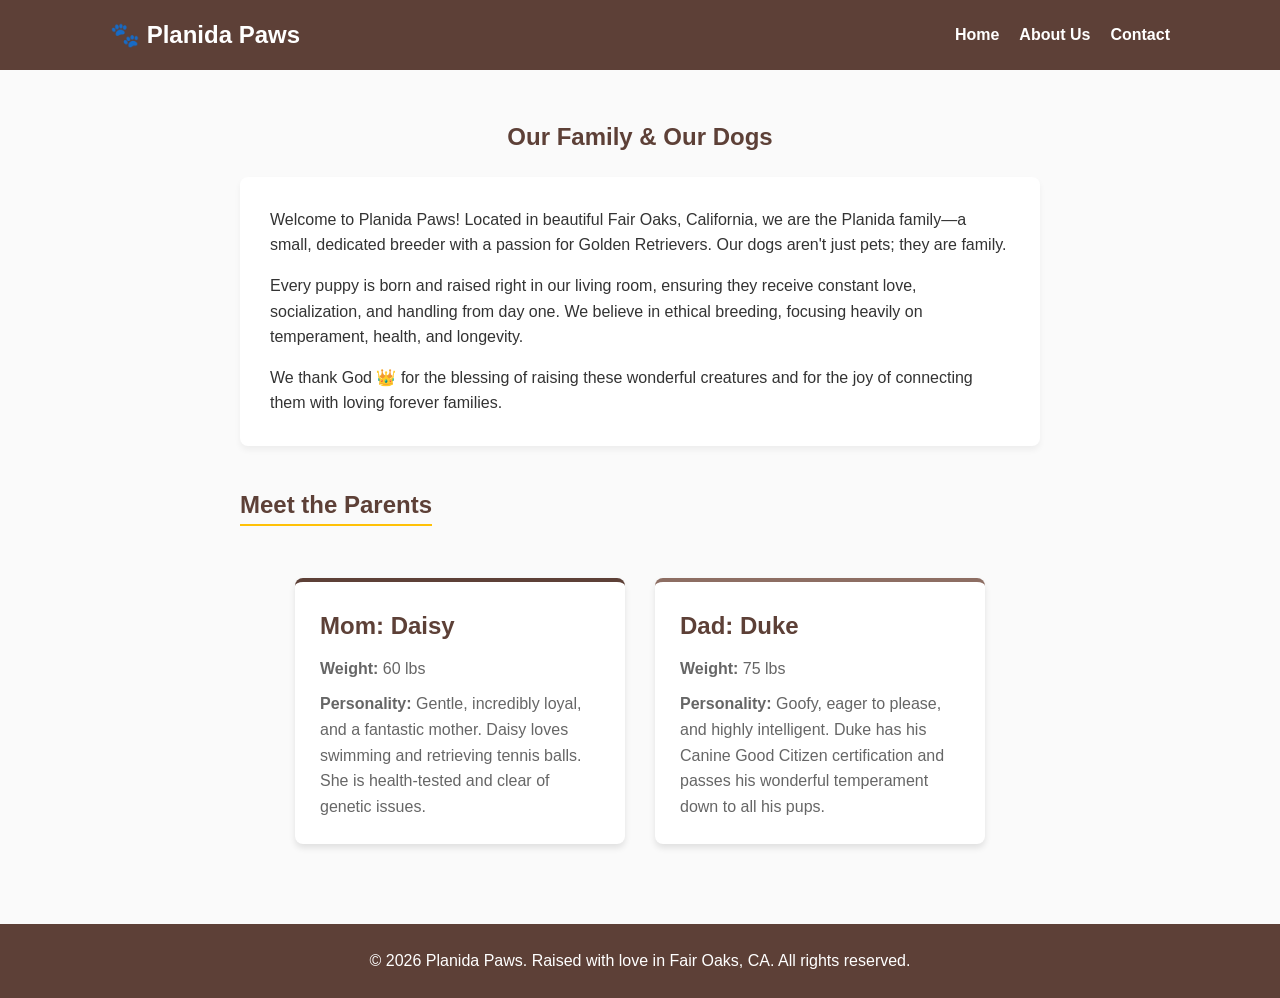
<file: about.html>
<!DOCTYPE html>
<html lang="en">
<head>
    <meta charset="UTF-8">
    <meta name="viewport" content="width=device-width, initial-scale=1.0">
    <title>About Us | Planida Paws</title>
    <link rel="stylesheet" href="styles.css">
</head>
<body>
    <header>
        <div class="container">
            <a href="index.html" class="logo">🐾 Planida Paws</a>
            <nav>
                <ul>
                    <li><a href="index.html">Home</a></li>
                    <li><a href="about.html">About Us</a></li>
                    <li><a href="contact.html">Contact</a></li>
                </ul>
            </nav>
        </div>
    </header>

    <section class="page-content container" style="max-width: 800px;">
        <h1 style="color: var(--primary-color); margin-bottom: 20px; text-align: center;">Our Family & Our Dogs</h1>
        
        <div style="background: white; padding: 30px; border-radius: 8px; box-shadow: 0 4px 6px rgba(0,0,0,0.05); margin-bottom: 40px;">
            <p style="margin-bottom: 15px;">Welcome to Planida Paws! Located in beautiful Fair Oaks, California, we are the Planida family—a small, dedicated breeder with a passion for Golden Retrievers. Our dogs aren't just pets; they are family.</p>
            <p style="margin-bottom: 15px;">Every puppy is born and raised right in our living room, ensuring they receive constant love, socialization, and handling from day one. We believe in ethical breeding, focusing heavily on temperament, health, and longevity.</p>
            <p>We thank God 👑 for the blessing of raising these wonderful creatures and for the joy of connecting them with loving forever families.</p>
        </div>
        
        <h2 style="color: var(--primary-color); border-bottom: 2px solid var(--accent-color); display: inline-block; margin-bottom: 20px;">Meet the Parents</h2>
        
        <div class="grid">
            <div class="card" style="text-align: left; padding: 25px; border-top: 4px solid var(--primary-color);">
                <h3 style="margin-top: 0; font-size: 1.5rem;">Mom: Daisy</h3>
                <p style="padding: 0; margin-top: 10px;"><strong>Weight:</strong> 60 lbs</p>
                <p style="padding: 0; margin-top: 10px;"><strong>Personality:</strong> Gentle, incredibly loyal, and a fantastic mother. Daisy loves swimming and retrieving tennis balls. She is health-tested and clear of genetic issues.</p>
            </div>
            <div class="card" style="text-align: left; padding: 25px; border-top: 4px solid var(--secondary-color);">
                <h3 style="margin-top: 0; font-size: 1.5rem;">Dad: Duke</h3>
                <p style="padding: 0; margin-top: 10px;"><strong>Weight:</strong> 75 lbs</p>
                <p style="padding: 0; margin-top: 10px;"><strong>Personality:</strong> Goofy, eager to please, and highly intelligent. Duke has his Canine Good Citizen certification and passes his wonderful temperament down to all his pups.</p>
            </div>
        </div>
    </section>

    <footer>
        <p>&copy; 2026 Planida Paws. Raised with love in Fair Oaks, CA. All rights reserved.</p>
    </footer>
</body>
</html>
</file>
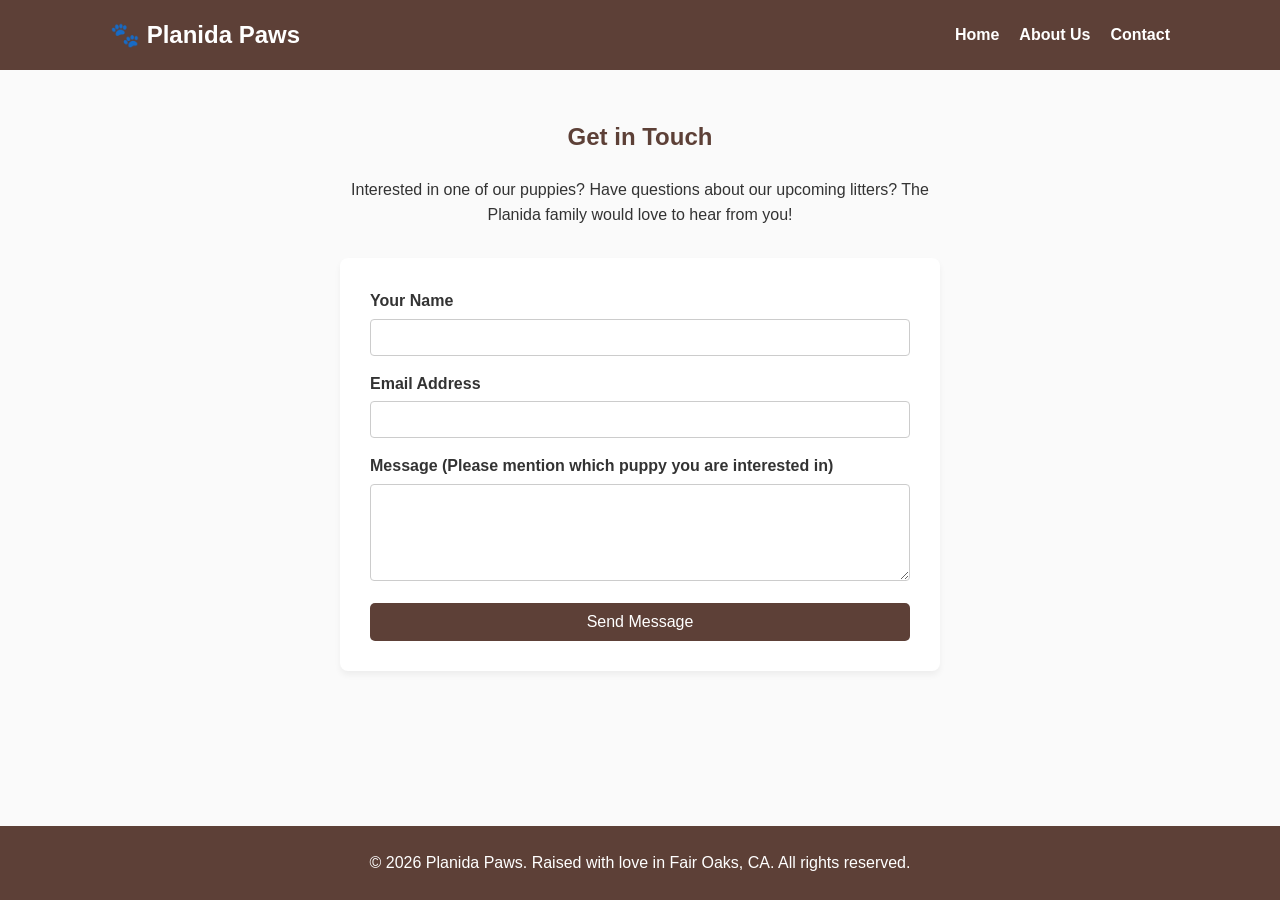
<file: contact.html>
<!DOCTYPE html>
<html lang="en">
<head>
    <meta charset="UTF-8">
    <meta name="viewport" content="width=device-width, initial-scale=1.0">
    <title>Contact Us | Planida Paws</title>
    <link rel="stylesheet" href="styles.css">
</head>
<body>
    <header>
        <div class="container">
            <a href="index.html" class="logo">🐾 Planida Paws</a>
            <nav>
                <ul>
                    <li><a href="index.html">Home</a></li>
                    <li><a href="about.html">About Us</a></li>
                    <li><a href="contact.html">Contact</a></li>
                </ul>
            </nav>
        </div>
    </header>

    <section class="page-content container" style="max-width: 600px;">
        <h1 style="color: var(--primary-color); margin-bottom: 20px; text-align: center;">Get in Touch</h1>
        <p style="text-align: center; margin-bottom: 30px;">Interested in one of our puppies? Have questions about our upcoming litters? The Planida family would love to hear from you!</p>
        
        <form action="mailto:hello@planidapaws.com" method="post" enctype="text/plain" style="background: white; padding: 30px; border-radius: 8px; box-shadow: 0 4px 6px rgba(0,0,0,0.05);">
            <div class="form-group">
                <label for="name">Your Name</label>
                <input type="text" id="name" name="Name" required>
            </div>
            <div class="form-group">
                <label for="email">Email Address</label>
                <input type="email" id="email" name="Email" required>
            </div>
            <div class="form-group">
                <label for="message">Message (Please mention which puppy you are interested in)</label>
                <textarea id="message" name="Message" rows="5" required></textarea>
            </div>
            <button type="submit" class="btn" style="width: 100%; margin-bottom: 0;">Send Message</button>
        </form>
    </section>

    <footer>
        <p>&copy; 2026 Planida Paws. Raised with love in Fair Oaks, CA. All rights reserved.</p>
    </footer>
</body>
</html>
</file>
<file: styles.css>
/* styles.css */
:root {
    --primary-color: #5D4037;
    --secondary-color: #8D6E63;
    --accent-color: #FFC107;
    --text-color: #333;
    --bg-color: #FAFAFA;
}

* {
    margin: 0;
    padding: 0;
    box-sizing: border-box;
}

body {
    font-family: 'Helvetica Neue', Arial, sans-serif;
    line-height: 1.6;
    color: var(--text-color);
    background-color: var(--bg-color);
    display: flex;
    flex-direction: column;
    min-height: 100vh;
}

.container {
    max-width: 1100px;
    margin: 0 auto;
    padding: 0 20px;
}

/* Navigation */
header {
    background-color: var(--primary-color);
    color: white;
    padding: 1rem 0;
}

header .container {
    display: flex;
    justify-content: space-between;
    align-items: center;
    flex-wrap: wrap;
}

.logo {
    font-size: 1.5rem;
    font-weight: bold;
    text-decoration: none;
    color: white;
}

nav ul {
    list-style: none;
    display: flex;
}

nav ul li {
    margin-left: 20px;
}

nav ul li a {
    color: white;
    text-decoration: none;
    font-weight: bold;
    transition: color 0.3s ease;
}

nav ul li a:hover {
    color: var(--accent-color);
}

/* Hero Section */
.hero {
    text-align: center;
    padding: 4rem 20px;
    background-color: var(--secondary-color);
    color: white;
}

.hero h1 {
    font-size: 2.5rem;
    margin-bottom: 10px;
}

/* Flex Layout for Puppies & Content */
.grid {
    display: flex;
    flex-wrap: wrap;
    gap: 30px;
    margin: 2rem 0;
    justify-content: center;
}

/* Puppy Cards */
.card {
    flex: 1 1 300px;
    max-width: 330px;
    background: white;
    border-radius: 8px;
    box-shadow: 0 4px 6px rgba(0,0,0,0.1);
    overflow: hidden;
    text-align: center;
    transition: transform 0.3s ease;
}

.card:hover {
    transform: translateY(-5px);
}

.card img {
    width: 100%;
    height: 250px;
    object-fit: cover;
}

.card h3 {
    margin: 15px 0 5px;
    color: var(--primary-color);
}

.card p {
    padding: 0 15px 15px;
    color: #666;
}

.btn {
    display: inline-block;
    background-color: var(--primary-color);
    color: white;
    padding: 10px 20px;
    text-decoration: none;
    border-radius: 5px;
    margin-bottom: 15px;
    transition: background 0.3s ease;
    border: none;
    cursor: pointer;
    font-size: 1rem;
}

.btn:hover {
    background-color: var(--accent-color);
    color: var(--primary-color);
}

/* Forms & Pages */
.page-content {
    padding: 3rem 0;
    flex-grow: 1;
}

.form-group {
    margin-bottom: 15px;
}

.form-group label {
    display: block;
    margin-bottom: 5px;
    font-weight: bold;
}

.form-group input, .form-group textarea {
    width: 100%;
    padding: 10px;
    border: 1px solid #ccc;
    border-radius: 4px;
    font-family: inherit;
}

/* Footer */
footer {
    background-color: var(--primary-color);
    color: white;
    text-align: center;
    padding: 1.5rem 0;
    margin-top: auto;
}

/* Mobile Responsive */
@media (max-width: 768px) {
    header .container {
        flex-direction: column;
        text-align: center;
    }
    nav ul {
        margin-top: 15px;
        padding: 0;
        justify-content: center;
    }
    nav ul li {
        margin: 0 10px;
    }
}
</file>
